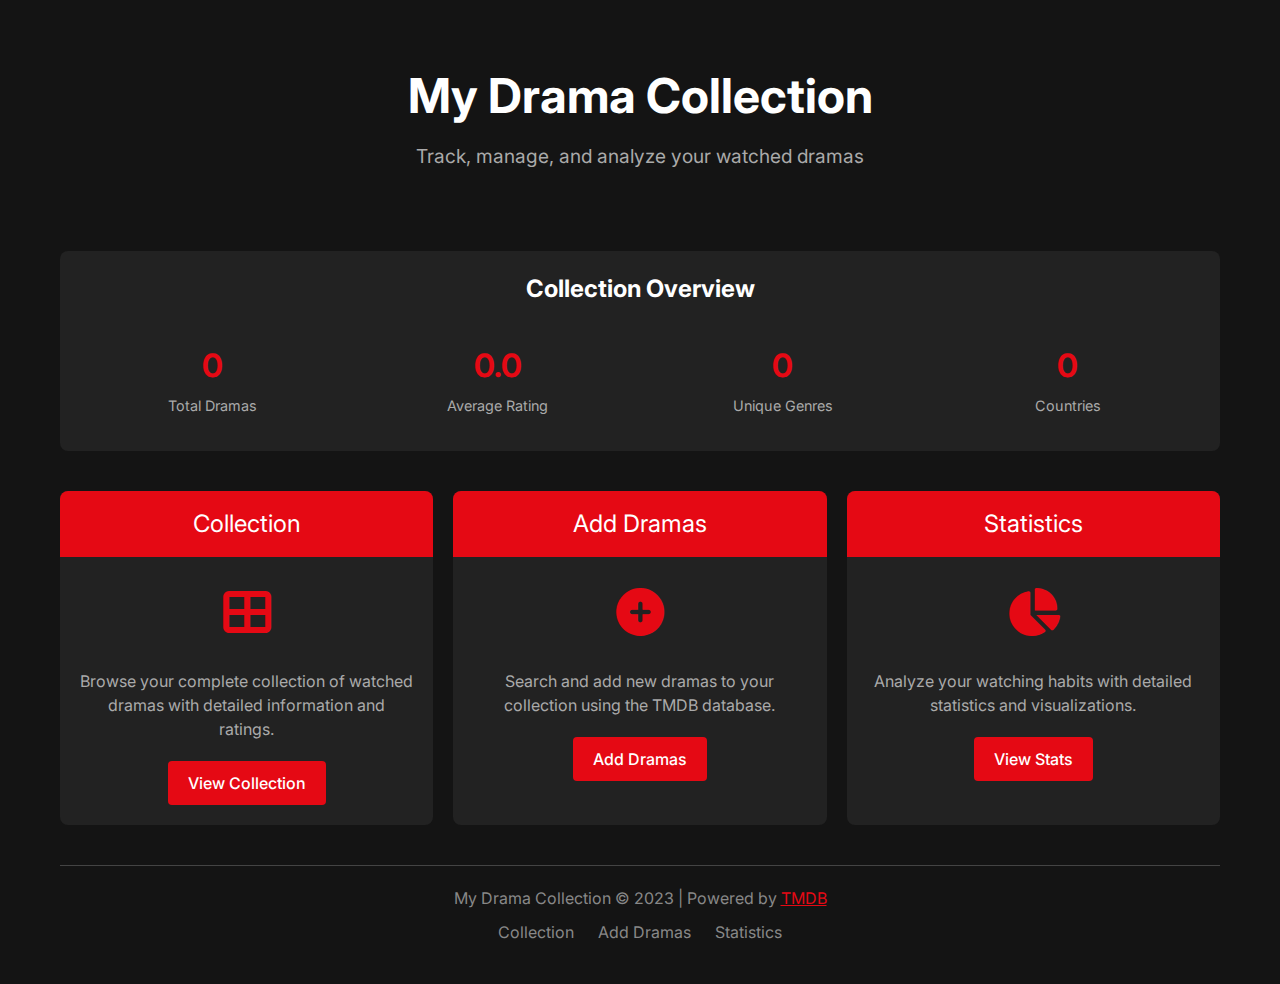
<file: index.html>
<!DOCTYPE html>
<html lang="en">
<head>
    <meta charset="UTF-8">
    <meta name="viewport" content="width=device-width, initial-scale=1.0">
    <title>My Drama Collection</title>
    <link rel="preconnect" href="https://fonts.googleapis.com">
    <link rel="preconnect" href="https://fonts.gstatic.com" crossorigin>
    <link href="https://fonts.googleapis.com/css2?family=Inter:wght@300;400;600;700&display=swap" rel="stylesheet">
    <link rel="stylesheet" href="https://cdnjs.cloudflare.com/ajax/libs/font-awesome/6.4.0/css/all.min.css">
    <style>
        * {
            box-sizing: border-box;
            margin: 0;
            padding: 0;
        }
        body {
            font-family: 'Inter', sans-serif;
            line-height: 1.5;
            color: #e5e5e5;
            background-color: #141414;
            max-width: 1200px;
            margin: 0 auto;
            padding: 20px;
        }
        header {
            text-align: center;
            margin-bottom: 40px;
            padding: 40px 0;
        }
        h1 {
            font-size: 3rem;
            margin-bottom: 10px;
            color: #fff;
        }
        .subtitle {
            font-size: 1.2rem;
            color: #aaa;
        }
        .feature-cards {
            display: grid;
            grid-template-columns: repeat(auto-fit, minmax(300px, 1fr));
            gap: 20px;
            margin-bottom: 40px;
        }
        .feature-card {
            background-color: #222;
            border-radius: 8px;
            overflow: hidden;
            transition: transform 0.3s, box-shadow 0.3s;
        }
        .feature-card:hover {
            transform: translateY(-5px);
            box-shadow: 0 10px 20px rgba(0,0,0,0.2);
        }
        .card-header {
            background-color: #e50914;
            color: white;
            padding: 15px;
            text-align: center;
            font-size: 1.5rem;
        }
        .card-content {
            padding: 20px;
            text-align: center;
        }
        .card-icon {
            font-size: 3rem;
            margin-bottom: 20px;
            color: #e50914;
        }
        .card-description {
            margin-bottom: 20px;
            color: #aaa;
        }
        .card-link {
            display: inline-block;
            background-color: #e50914;
            color: white;
            text-decoration: none;
            padding: 10px 20px;
            border-radius: 4px;
            font-weight: 500;
            transition: background-color 0.2s;
        }
        .card-link:hover {
            background-color: #b2070f;
        }
        footer {
            margin-top: 40px;
            padding: 20px;
            text-align: center;
            border-top: 1px solid #444;
            color: #888;
        }
        .footer-links {
            margin-top: 10px;
        }
        .footer-links a {
            color: #888;
            margin: 0 10px;
            text-decoration: none;
        }
        .footer-links a:hover {
            color: #e50914;
        }
        .stats-preview {
            background-color: #222;
            border-radius: 8px;
            padding: 20px;
            margin-bottom: 40px;
            text-align: center;
        }
        .stats-preview h2 {
            margin-bottom: 20px;
            color: #fff;
        }
        .stats-grid {
            display: grid;
            grid-template-columns: repeat(auto-fit, minmax(150px, 1fr));
            gap: 20px;
        }
        .stat-item {
            padding: 15px;
        }
        .stat-value {
            font-size: 2rem;
            font-weight: bold;
            color: #e50914;
            margin-bottom: 5px;
        }
        .stat-label {
            color: #aaa;
            font-size: 0.9rem;
        }
    </style>
</head>
<body>
    <header>
        <h1>My Drama Collection</h1>
        <p class="subtitle">Track, manage, and analyze your watched dramas</p>
    </header>
    
    <div class="stats-preview">
        <h2>Collection Overview</h2>
        <div class="stats-grid">
            <div class="stat-item">
                <div class="stat-value" id="totalDramas">0</div>
                <div class="stat-label">Total Dramas</div>
            </div>
            <div class="stat-item">
                <div class="stat-value" id="avgRating">0.0</div>
                <div class="stat-label">Average Rating</div>
            </div>
            <div class="stat-item">
                <div class="stat-value" id="totalGenres">0</div>
                <div class="stat-label">Unique Genres</div>
            </div>
            <div class="stat-item">
                <div class="stat-value" id="totalCountries">0</div>
                <div class="stat-label">Countries</div>
            </div>
        </div>
    </div>
    
    <div class="feature-cards">
        <div class="feature-card">
            <div class="card-header">
                Collection
            </div>
            <div class="card-content">
                <div class="card-icon">
                    <i class="fas fa-th-large"></i>
                </div>
                <p class="card-description">
                    Browse your complete collection of watched dramas with detailed information and ratings.
                </p>
                <a href="watched_dramas.html" class="card-link">View Collection</a>
            </div>
        </div>
        
        <div class="feature-card">
            <div class="card-header">
                Add Dramas
            </div>
            <div class="card-content">
                <div class="card-icon">
                    <i class="fas fa-plus-circle"></i>
                </div>
                <p class="card-description">
                    Search and add new dramas to your collection using the TMDB database.
                </p>
                <a href="get_list.html" class="card-link">Add Dramas</a>
            </div>
        </div>
        
        <div class="feature-card">
            <div class="card-header">
                Statistics
            </div>
            <div class="card-content">
                <div class="card-icon">
                    <i class="fas fa-chart-pie"></i>
                </div>
                <p class="card-description">
                    Analyze your watching habits with detailed statistics and visualizations.
                </p>
                <a href="collection_stats.html" class="card-link">View Stats</a>
            </div>
        </div>
    </div>
    
    <footer>
        <p>My Drama Collection &copy; 2023 | Powered by <a href="https://www.themoviedb.org/" target="_blank" style="color: #e50914;">TMDB</a></p>
        <div class="footer-links">
            <a href="watched_dramas.html">Collection</a>
            <a href="get_list.html">Add Dramas</a>
            <a href="collection_stats.html">Statistics</a>
        </div>
    </footer>
    
    <script>
        // Load drama data from localStorage
        document.addEventListener('DOMContentLoaded', function() {
            const watchedDramas = JSON.parse(localStorage.getItem('watchedDramasData')) || [];
            
            // Update stats
            document.getElementById('totalDramas').textContent = watchedDramas.length;
            
            // Calculate average rating
            if (watchedDramas.length > 0) {
                const ratings = watchedDramas.filter(d => typeof d.vote_average === 'number').map(d => d.vote_average);
                const avgRating = ratings.length > 0 ? ratings.reduce((a, b) => a + b, 0) / ratings.length : 0;
                document.getElementById('avgRating').textContent = avgRating.toFixed(1);
            }
            
            // Count unique genres
            const genres = new Set();
            watchedDramas.forEach(drama => {
                if (drama.genres && Array.isArray(drama.genres)) {
                    drama.genres.forEach(genre => {
                        genres.add(genre.name);
                    });
                }
            });
            document.getElementById('totalGenres').textContent = genres.size;
            
            // Count unique countries
            const countries = new Set();
            watchedDramas.forEach(drama => {
                if (drama.origin_country && Array.isArray(drama.origin_country)) {
                    drama.origin_country.forEach(country => {
                        countries.add(country);
                    });
                }
            });
            document.getElementById('totalCountries').textContent = countries.size;
        });
    </script>
</body>
</html>
</file>
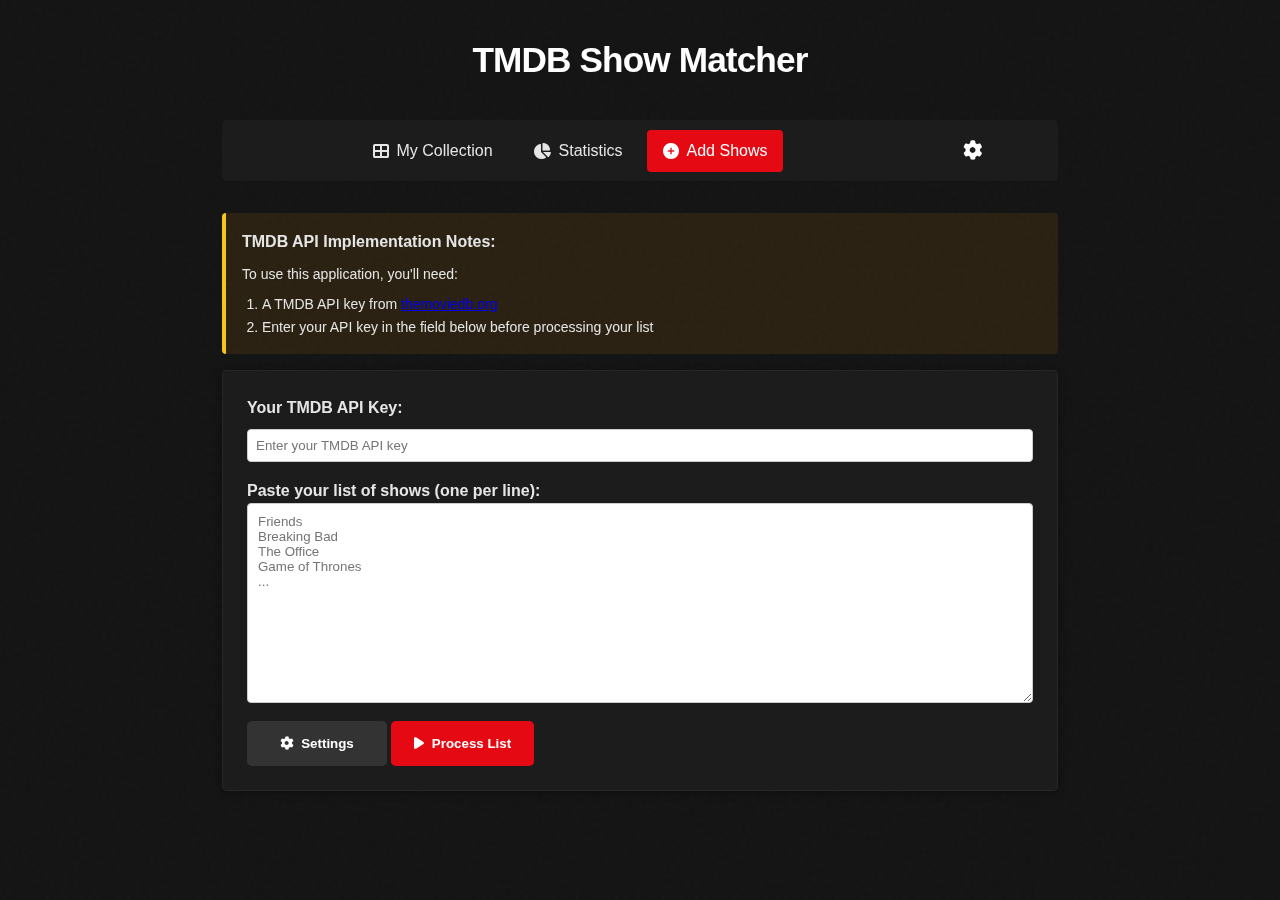
<file: get_list.html>
<!DOCTYPE html>
<html lang="en">
<head>
  <meta charset="UTF-8">
  <meta name="viewport" content="width=device-width, initial-scale=1.0">
  <title>TMDB Show Matcher</title>
  <link rel="stylesheet" href="https://cdnjs.cloudflare.com/ajax/libs/font-awesome/6.4.0/css/all.min.css">
  <!-- Add the navigation script -->
  <script src="nav.js"></script>
  <link rel="stylesheet" href="styles.css">
  <style>
    * {
      box-sizing: border-box;
      margin: 0;
      padding: 0;
    }
    body {
      font-family: 'Inter', -apple-system, BlinkMacSystemFont, sans-serif;
      line-height: 1.6;
      color: var(--color-text-secondary);
      max-width: 900px;
      margin: 0 auto;
      padding: var(--space-xl);
      background-color: var(--color-background);
    }
    h1 {
      text-align: center;
      color: var(--color-text-primary);
      margin-bottom: var(--space-xl);
    }
    .container {
      margin-bottom: 20px;
    }

    /* Consistent container styling */
    .container, .show-current, .skipped-shows-section, 
    .current-settings-section, .export-data, .search-again, .selected-so-far {
      background-color: var(--color-card-bg);
      border-radius: var(--radius-md);
      padding: var(--space-lg);
      margin-bottom: var(--space-lg);
      box-shadow: var(--shadow-sm);
      border: 1px solid rgba(255, 255, 255, 0.05);
    }
    
    /* Section headers */
    .section-header {
      font-size: 1.2rem;
      font-weight: 600;
      margin-bottom: var(--space-md);
      color: var(--color-text-primary);
      display: flex;
      align-items: center;
      gap: var(--space-sm);
    }

    textarea {
      width: 100%;
      height: 200px;
      padding: 10px;
      border: 1px solid #ccc;
      border-radius: 4px;
      font-family: inherit;
      margin-bottom: 10px;
    }
    /* Improved button styling */
    button, .nav-button {
      display: inline-flex;
      align-items: center;
      justify-content: center;
      gap: 8px;
      padding: 0.7rem 1.4rem;
      background-color: var(--color-accent);
      color: white;
      border: none;
      border-radius: var(--radius-md);
      cursor: pointer;
      font-weight: 600;
      transition: all 0.2s ease;
      text-decoration: none;
      min-width: 140px;
      height: 45px;
    }
    
    button:hover, .nav-button:hover {
      background-color: var(--color-accent-hover);
      transform: translateY(-1px);
      box-shadow: 0 2px 4px rgba(0, 0, 0, 0.2);
    }
    
    button:active {
      transform: scale(0.98);
    }
    
    button.secondary {
      background-color: #333;
    }
    
    button.secondary:hover {
      background-color: #444;
    }
    
    button.skip {
      background-color: #555;
      color: var(--color-text-secondary);
    }
    
    button.skip:hover {
      background-color: #666;
    }
    
    #transferToWatchedButton {
      width: 100%;
      padding: var(--space-md);
      background-color: var(--color-accent);
      margin-top: var(--space-md);
    }
    
    #processButton, #saveSettingsButton, #downloadButton {
      background-color: var(--color-accent);
    }
    .api-notes {
      background-color: rgba(245, 158, 11, 0.1);
      border-left: 4px solid var(--color-star);
      color: var(--color-text-secondary);
      padding: 16px;
      margin-bottom: 16px;
      border-radius: 4px;
    }
    .api-notes p {
      margin-bottom: 8px;
    }
    .api-notes ol {
      margin-left: 20px;
    }
    .input-section, .results-section, .processing-section, .complete-section, .settings-section {
      display: none;
    }
    .show-current {
      background-color: var(--color-card-bg);
      padding: 16px;
      border-radius: 4px;
      margin-bottom: 16px;
    }
    .show-current h2 {
      font-size: 20px;
      color: var(--color-text-primary);
    }
    .show-current span {
      color: var(--color-accent);
    }
    .progress {
      margin-bottom: var(--space-lg);
    }
    
    .progress-info {
      display: flex;
      align-items: center;
      margin-bottom: var(--space-sm);
    }
    
    .progress-bar-container {
      height: 8px;
      background-color: #333;
      border-radius: 4px;
      overflow: hidden;
      margin-bottom: var(--space-sm);
    }
    
    .progress-bar {
      height: 100%;
      background-color: var(--color-accent);
      border-radius: 4px;
      transition: width 0.3s ease;
    }
    
    .loading {
      text-align: center;
      padding: 32px;
    }
    .spinner {
      display: inline-block;
      width: 30px;
      height: 30px;
      border: 4px solid rgba(0, 0, 0, 0.1);
      border-radius: 50%;
      border-top-color: #2563eb;
      animation: spin 1s ease-in-out infinite;
      margin-bottom: 10px;
    }
    @keyframes spin {
      to { transform: rotate(360deg); }
    }
    /* Add notification styles */
    @keyframes slideIn {
      from { transform: translateY(100px); opacity: 0; }
      to { transform: translateY(0); opacity: 1; }
    }
    @keyframes slideOut {
      from { transform: translateY(0); opacity: 1; }
      to { transform: translateY(100px); opacity: 0; }
    }
    .show-card {
      border: 1px solid rgba(255, 255, 255, 0.1);
      border-radius: var(--radius-md);
      padding: var(--space-md);
      margin-bottom: var(--space-sm);
      cursor: pointer;
      transition: all 0.2s ease;
      background-color: var(--color-card-bg);
      position: relative;
      overflow: hidden;
    }
    
    .show-card:hover {
      background-color: rgba(255, 255, 255, 0.05);
      transform: translateY(-2px);
      box-shadow: var(--shadow-md);
    }
    
    .show-card.selected {
      border-color: var(--color-accent);
      background-color: rgba(229, 9, 20, 0.1);
    }
    
    .show-card.selected::before {
      content: "✓";
      position: absolute;
      top: 10px;
      right: 10px;
      background-color: var(--color-accent);
      color: white;
      width: 24px;
      height: 24px;
      border-radius: 50%;
      display: flex;
      align-items: center;
      justify-content: center;
      font-size: 14px;
    }
    .show-card-inner {
      display: flex;
    }
    .show-card-image {
      flex-shrink: 0;
      width: 64px;
      height: 96px;
      background-color: #f3f4f6;
      display: flex;
      align-items: center;
      justify-content: center;
      border-radius: 4px;
      overflow: hidden;
    }
    .show-card-image img {
      width: 100%;
      height: 100%;
      object-fit: cover;
    }
    .show-card-content {
      margin-left: 16px;
      flex: 1;
    }
    .show-card h3 {
      font-weight: bold;
      margin-bottom: 4px;
      color: var(--color-text-primary);
    }
    .show-card .meta {
      font-size: 14px;
      color: var(--color-text-secondary);
      margin-bottom: 4px;
    }
    .show-card .overview {
      font-size: 14px;
      color: var(--color-text-secondary);
      display: -webkit-box;
      -webkit-line-clamp: 2;
      line-clamp: 2;
      -webkit-box-orient: vertical;
      overflow: hidden;
    }
    .no-results {
      text-align: center;
      padding: 32px;
      background-color: var(--color-card-bg);
      border-radius: var(--radius-md);
      color: var(--color-text-secondary);
    }
    .selected-so-far {
      background-color: var(--color-card-bg);
      padding: var(--space-md);
      border-radius: var(--radius-md);
      margin-top: var(--space-lg);
      color: var(--color-text-secondary);
    }
    .selected-so-far h3 {
      font-weight: 500;
      margin-bottom: var(--space-sm);
      color: var(--color-text-primary);
    }
    .selected-so-far ul {
      font-size: 14px;
      margin-left: 20px;
    }
    .selected-shows {
      margin-bottom: 24px;
    }
    .selected-shows li {
      padding: 16px;
      border-bottom: 1px solid #e5e7eb;
    }
    .selected-shows .id {
      display: inline-block;
      width: 40px;
      color: var(--color-text-muted);
      text-align: center;
    }
    .selected-shows .title {
      font-weight: 500;
      color: var(--color-text-primary);
    }
    .selected-shows .selected {
      font-size: 14px;
      color: var(--color-text-secondary);
    }
    .export-data {
      margin-top: 24px;
      padding: 16px;
      background-color: var(--color-card-bg);
      border-radius: 4px;
    }
    .export-data h3 {
      font-weight: bold;
      margin-bottom: 8px;
      color: var(--color-text-primary);
    }
    .export-data pre {
      background-color: #1f2937;
      color: #34d399;
      padding: 16px;
      border-radius: 4px;
      overflow-x: auto;
      font-size: 14px;
    }
    .buttons {
      margin-top: 16px;
      display: flex;
      flex-direction: column;
      gap: 8px;
      width: 100%;
    }
    
    .buttons .button-row {
      display: flex;
      gap: 8px;
      width: 100%;
    }
    
    .buttons button {
      flex: 1;
    }
    .pagination {
      display: flex;
      justify-content: space-between;
      margin-top: 16px;
      margin-bottom: 16px;
    }
    .search-again {
      margin-top: 16px;
      padding: 16px;
      background-color: var(--color-card-bg);
      border-radius: 4px;
    }
    .search-again h3 {
      color: var(--color-text-primary);
      margin-bottom: 8px;
    }
    .search-again p {
      color: var(--color-text-secondary);
      margin-bottom: 8px;
    }
    .search-again input {
      width: 100%;
      padding: 8px;
      margin-bottom: 8px;
      border: 1px solid rgba(255, 255, 255, 0.1);
      border-radius: 4px;
      background-color: #333;
      color: #e5e5e5;
    }
    .checkbox-group {
      margin-bottom: 16px;
    }
    .checkbox-group h3 {
      color: var(--color-text-primary);
      margin-bottom: 8px;
    }
    .checkbox-group label {
      display: block;
      margin-bottom: 8px;
      color: var(--color-text-secondary);
    }
    .checkbox-group input[type="checkbox"] {
      margin-right: 8px;
    }
    .radio-group {
      margin-bottom: 16px;
    }
    .radio-group h3 {
      color: var(--color-text-primary);
      margin-bottom: 8px;
    }
    .radio-group label {
      margin-right: 16px;
      color: var(--color-text-secondary);
    }
    .radio-group input[type="radio"] {
      margin-right: 4px;
    }
    .skipped-shows-section, .current-settings-section {
      margin-top: var(--space-lg);
      padding: var(--space-md);
      background-color: var(--color-card-bg);
      border-radius: var(--radius-md);
      box-shadow: var(--shadow-sm);
      border: 1px solid rgba(255, 255, 255, 0.1);
    }
    .skipped-shows-section h2, .current-settings-section h2 {
      font-size: 20px;
      font-weight: 600;
      color: var(--color-text-primary);
      margin-bottom: var(--space-md);
      display: flex;
      align-items: center;
    }
    .skipped-shows-section h2:before {
      content: "⚠️";
      margin-right: 8px;
    }
    .current-settings-section h2:before {
      content: "⚙️";
      margin-right: 8px;
    }
    .skipped-shows {
      margin-bottom: 16px;
      max-height: 300px;
      overflow-y: auto;
      border: 1px solid rgba(255, 255, 255, 0.1);
      border-radius: 6px;
      background-color: var(--color-card-bg);
    }
    .skipped-shows li {
      padding: 12px 16px;
      border-bottom: 1px solid rgba(255, 255, 255, 0.1);
      display: flex;
      align-items: center;
    }
    .skipped-shows li:last-child {
      border-bottom: none;
    }
    .skipped-shows li:hover {
      background-color: rgba(255, 255, 255, 0.05);
    }
    .skipped-shows .id {
      display: inline-flex;
      align-items: center;
      justify-content: center;
      width: 28px;
      height: 28px;
      background-color: #333;
      color: #e5e5e5;
      border-radius: 50%;
      font-size: 12px;
      font-weight: 600;
      margin-right: 12px;
    }
    .skipped-shows .title {
      font-weight: 500;
      flex: 1;
      color: var(--color-text-primary);
    }
    .skipped-shows .retry-button {
      background-color: var(--color-accent);
      color: white;
      border: none;
      padding: 4px 8px;
      border-radius: var(--radius-sm);
      font-size: 12px;
      cursor: pointer;
    }
    .skipped-shows .retry-button:hover {
      background-color: var(--color-accent-hover);
    }
    .current-settings-content {
      background-color: var(--color-card-bg);
      padding: 16px;
      border-radius: 6px;
      margin-bottom: 16px;
      border: 1px solid rgba(255, 255, 255, 0.1);
    }
    .current-settings-content p {
      margin-bottom: 8px;
      display: flex;
      align-items: center;
      color: var(--color-text-secondary);
    }
    .current-settings-content p strong {
      min-width: 120px;
      display: inline-block;
      color: var(--color-text-primary);
    }
    .current-settings-content .setting-value {
      background-color: #333;
      padding: 4px 8px;
      border-radius: 4px;
      font-family: monospace;
      color: #e5e5e5;
    }
    #changeSettingsButton {
      display: inline-flex;
      align-items: center;
      gap: 6px;
    }
    #changeSettingsButton:before {
      content: "✏️";
      font-size: 14px;
    }
    .no-skipped {
      text-align: center;
      padding: var(--space-md);
      color: var(--color-text-muted);
      font-style: italic;
    }
    .settings-badge {
      display: inline-flex;
      align-items: center;
      justify-content: center;
      background-color: #dbeafe;
      color: #1e40af;
      border-radius: 9999px;
      padding: 2px 8px;
      font-size: 12px;
      font-weight: 500;
      margin-left: 8px;
    }
  </style>
  <!-- Removed main-nav styles since they should be in nav.js -->
</head>
<body>
  <h1>TMDB Show Matcher</h1>
  
  <!-- Navigation will be injected here by nav.js -->
  
  <div class="api-notes">
    <p><strong>TMDB API Implementation Notes:</strong></p>
    <p style="font-size: 14px;">
      To use this application, you'll need:
    </p>
    <ol style="font-size: 14px; margin-left: 20px;">
      <li>A TMDB API key from <a href="https://www.themoviedb.org/settings/api" target="_blank">themoviedb.org</a></li>
      <li>Enter your API key in the field below before processing your list</li>
    </ol>
  </div>
  
  <div id="inputSection" class="input-section" style="display: block;">
    <div class="container">
      <label for="apiKey"><strong>Your TMDB API Key:</strong></label>
      <input type="text" id="apiKey" placeholder="Enter your TMDB API key" style="display: block; width: 100%; padding: 8px; margin: 8px 0 16px; border: 1px solid #ccc; border-radius: 4px;">
      
      <label for="showsList"><strong>Paste your list of shows (one per line):</strong></label>
      <textarea id="showsList" placeholder="Friends&#10;Breaking Bad&#10;The Office&#10;Game of Thrones&#10;..."></textarea>
      
      <button id="settingsButton" class="secondary">
        <i class="fas fa-cog"></i> Settings
      </button>
      <button id="processButton">
        <i class="fas fa-play"></i> Process List
      </button>
    </div>
  </div>
  
  <div id="settingsSection" class="settings-section">
    <h2 style="margin-bottom: 16px;">Output Settings</h2>
    
    <div class="checkbox-group">
      <h3>Select information to include in output:</h3>
      <label><input type="checkbox" name="outputFields" value="title" checked> Original Title</label>
      <label><input type="checkbox" name="outputFields" value="tmdb_id" checked> TMDB ID</label>
      <label><input type="checkbox" name="outputFields" value="tmdb_name" checked> TMDB Name</label>
      <label><input type="checkbox" name="outputFields" value="year" checked> Year</label>
      <label><input type="checkbox" name="outputFields" value="overview"> Overview</label>
      <label><input type="checkbox" name="outputFields" value="poster_path"> Poster Path</label>
      <label><input type="checkbox" name="outputFields" value="vote_average"> Rating</label>
    </div>
    
    <div class="radio-group">
      <h3>Export Format:</h3>
      <label><input type="radio" name="exportFormat" value="json" checked> JSON</label>
      <label><input type="radio" name="exportFormat" value="csv"> CSV</label>
    </div>
    
    <div class="buttons">
      <button id="saveSettingsButton">
        <i class="fas fa-save"></i> Save
      </button>
      <button id="cancelSettingsButton" class="secondary">
        <i class="fas fa-times"></i> Cancel
      </button>
    </div>
  </div>
  
  <div id="processingSection" class="processing-section">
    <div class="progress">
  <div class="progress-info">
    <span><strong>Processing: </strong></span>
    <span id="currentProgress">1 of 1</span>
  </div>
  <div class="progress-bar-container">
    <div id="progressBar" class="progress-bar" style="width: 0%"></div>
  </div>
  <button id="skipButton" class="skip">Skip This Show</button>
</div>
    
    <div class="show-current">
      <h2>Current Show: <span id="currentShow"></span></h2>
    </div>
    
    <div id="loadingIndicator" class="loading">
      <div class="spinner"></div>
      <p id="searchStatus">Searching...</p>
    </div>
    
    <div id="resultsContainer"></div>
    
    <div id="paginationContainer" class="pagination" style="display: none;">
      <button id="prevPageButton" class="secondary" disabled>
        <i class="fas fa-chevron-left"></i> Previous
      </button>
      <span id="pageInfo">Page 1</span>
      <button id="nextPageButton" class="secondary" disabled>
        <i class="fas fa-chevron-right"></i> Next
      </button>
    </div>
    
    <div id="searchAgainContainer" class="search-again" style="display: none;">
      <h3>Can't find what you're looking for?</h3>
      <p>Try searching with a different name:</p>
      <input type="text" id="alternativeSearch" placeholder="Enter alternative show name">
      <button id="searchAgainButton">
        <i class="fas fa-search"></i> Search
      </button>
    </div>
    
    <div class="selected-so-far">
      <h3>Selected so far: <span id="selectedCount">0</span> of <span id="totalCount">0</span></h3>
      <div id="selectedPreview" style="font-size: 14px;">
        <p style="font-style: italic;">No shows selected yet</p>
      </div>
    </div>
  </div>
  
  <div id="completeSection" class="complete-section">
    <h2 style="font-size: 24px; font-weight: bold; margin-bottom: 16px;">Selected Shows</h2>
    
    <ul id="selectedShowsList" class="selected-shows"></ul>
    
    <div class="export-data">
      <h3>Export Data:</h3>
      <pre id="exportJson"></pre>
    </div>
    
    <div class="buttons">
      <div class="button-row">
        <button id="downloadButton">
          <i class="fas fa-download"></i> Download
        </button>
        <button id="startOverButton" class="secondary">
          <i class="fas fa-redo"></i> Start Over
        </button>
      </div>
      <button id="transferToWatchedButton">
        <i class="fas fa-exchange-alt"></i> Transfer to Watched
      </button>
    </div>
  </div>
  
  <script>
    // Application state
    const state = {
      apiKey: '',
      inputList: '',
      showsList: [],
      currentIndex: 0,
      searchResults: [],
      allSearchResults: [], // Store all results for pagination
      currentPage: 1,
      resultsPerPage: 10,
      selectedShows: {},
      skippedShows: [], // Add array to track skipped shows
      isProcessing: false,
      settings: {
        outputFields: ['title', 'tmdb_id', 'tmdb_name', 'year'],
        exportFormat: 'json'
      }
    };
    
    // DOM Elements
    const elements = {
      inputSection: document.getElementById('inputSection'),
      settingsSection: document.getElementById('settingsSection'),
      processingSection: document.getElementById('processingSection'),
      completeSection: document.getElementById('completeSection'),
      apiKeyInput: document.getElementById('apiKey'),
      showsListInput: document.getElementById('showsList'),
      settingsButton: document.getElementById('settingsButton'),
      processButton: document.getElementById('processButton'),
      saveSettingsButton: document.getElementById('saveSettingsButton'),
      cancelSettingsButton: document.getElementById('cancelSettingsButton'),
      skipButton: document.getElementById('skipButton'),
      startOverButton: document.getElementById('startOverButton'),
      downloadButton: document.getElementById('downloadButton'),
      currentProgress: document.getElementById('currentProgress'),
      currentShow: document.getElementById('currentShow'),
      loadingIndicator: document.getElementById('loadingIndicator'),
      searchStatus: document.getElementById('searchStatus'),
      resultsContainer: document.getElementById('resultsContainer'),
      paginationContainer: document.getElementById('paginationContainer'),
      prevPageButton: document.getElementById('prevPageButton'),
      nextPageButton: document.getElementById('nextPageButton'),
      pageInfo: document.getElementById('pageInfo'),
      searchAgainContainer: document.getElementById('searchAgainContainer'),
      alternativeSearch: document.getElementById('alternativeSearch'),
      searchAgainButton: document.getElementById('searchAgainButton'),
      selectedCount: document.getElementById('selectedCount'),
      totalCount: document.getElementById('totalCount'),
      selectedPreview: document.getElementById('selectedPreview'),
      selectedShowsList: document.getElementById('selectedShowsList'),
      exportJson: document.getElementById('exportJson'),
      outputFieldsCheckboxes: document.getElementsByName('outputFields'),
      exportFormatRadios: document.getElementsByName('exportFormat')
    };
    
    // Initialize event listeners
    function initializeApp() {
      elements.processButton.addEventListener('click', processInputList);
      elements.skipButton.addEventListener('click', skipShow);
      elements.startOverButton.addEventListener('click', resetApp);
      elements.settingsButton.addEventListener('click', showSettings);
      elements.saveSettingsButton.addEventListener('click', saveSettings);
      elements.cancelSettingsButton.addEventListener('click', hideSettings);
      elements.prevPageButton.addEventListener('click', goToPrevPage);
      elements.nextPageButton.addEventListener('click', goToNextPage);
      elements.searchAgainButton.addEventListener('click', searchWithAlternativeName);
      elements.downloadButton.addEventListener('click', downloadData);
      elements.updateSettingsButton.addEventListener('click', updateFinalSettings);
      
      // Load settings from localStorage if available
      loadSettings();
    }
    
    // Load settings from localStorage
    function loadSettings() {
      const savedSettings = localStorage.getItem('tmdbMatcherSettings');
      if (savedSettings) {
        state.settings = JSON.parse(savedSettings);
        
        // Update UI to match saved settings
        elements.outputFieldsCheckboxes.forEach(checkbox => {
          checkbox.checked = state.settings.outputFields.includes(checkbox.value);
        });
        
        elements.exportFormatRadios.forEach(radio => {
          radio.checked = (radio.value === state.settings.exportFormat);
        });
      }
    }
    
    // Show settings panel
    function showSettings() {
      elements.inputSection.style.display = 'none';
      elements.settingsSection.style.display = 'block';
    }
    
    // Hide settings panel
    function hideSettings() {
      elements.settingsSection.style.display = 'none';
      elements.inputSection.style.display = 'block';
    }
    
    // Save settings
    function saveSettings() {
      // Get selected output fields
      const outputFields = [];
      elements.outputFieldsCheckboxes.forEach(checkbox => {
        if (checkbox.checked) {
          outputFields.push(checkbox.value);
        }
      });
      
      // Get selected export format
      let exportFormat = 'json';
      elements.exportFormatRadios.forEach(radio => {
        if (radio.checked) {
          exportFormat = radio.value;
        }
      });
      
      // Update state
      state.settings.outputFields = outputFields;
      state.settings.exportFormat = exportFormat;
      
      // Save to localStorage
      localStorage.setItem('tmdbMatcherSettings', JSON.stringify(state.settings));
      
      // Return to appropriate screen
      if (state.returnToResults) {
        state.returnToResults = false;
        elements.settingsSection.style.display = 'none';
        elements.completeSection.style.display = 'block';
        
        // Update displayed settings and export data
        renderCurrentSettings();
        generateExportData();
      } else {
        hideSettings();
      }
    }
    
    // Process input list when the user submits
    function processInputList() {
      state.apiKey = elements.apiKeyInput.value.trim();
      if (!state.apiKey) {
        alert('Please enter your TMDB API key');
        return;
      }
      
      state.inputList = elements.showsListInput.value;
      if (!state.inputList.trim()) {
        alert('Please enter at least one show');
        return;
      }
      
      state.showsList = state.inputList
        .split('\n')
        .map(line => line.trim())
        .filter(line => line.length > 0);
      
      state.currentIndex = 0;
      state.selectedShows = {};
      
      elements.inputSection.style.display = 'none';
      elements.settingsSection.style.display = 'none';
      elements.processingSection.style.display = 'block';
      elements.completeSection.style.display = 'none';
      
      elements.totalCount.textContent = state.showsList.length;
      initializeProgressBar();
      updateProgress();
      
      if (state.showsList.length > 0) {
        searchShow(state.showsList[0]);
      }
    }
    
    // Update progress indicators
    function updateProgress() {
      elements.currentProgress.textContent = `${state.currentIndex + 1} of ${state.showsList.length}`;
      elements.currentShow.textContent = state.showsList[state.currentIndex];
      
      const selectedCount = Object.keys(state.selectedShows).length;
      elements.selectedCount.textContent = selectedCount;
      
      // Update progress bar
      const progress = (state.currentIndex + 1) / state.showsList.length * 100;
      const progressBar = document.getElementById('progressBar');
      if (progressBar) {
        progressBar.style.width = `${progress}%`;
      }
      
      // Update selected preview
      let previewHTML = '';
      if (selectedCount > 0) {
        previewHTML = '<ul style="list-style: disc; margin-left: 20px;">';
        
        // Get last 3 selections or fewer if there are less than 3
        const keys = Object.keys(state.selectedShows);
        const recentSelections = keys.slice(Math.max(0, keys.length - 3));
        
        for (const title of recentSelections) {
          const show = state.selectedShows[title];
          previewHTML += `<li>${title} → ${show.name} (ID: ${show.id})</li>`;
        }
        
        if (keys.length > 3) {
          previewHTML += `<li style="font-style: italic;">...and ${keys.length - 3} more</li>`;
        }
        
        previewHTML += '</ul>';
      } else {
        previewHTML = '<p style="font-style: italic;">No shows selected yet</p>';
      }
      
      elements.selectedPreview.innerHTML = previewHTML;
    }

    // Initialize progress bar
    function initializeProgressBar() {
      const progressBar = document.getElementById('progressBar');
      if (progressBar) {
        progressBar.style.width = '0%';
      }
    }
    
    // Search for a show using TMDB API
    function searchShow(query) {
      state.isProcessing = true;
      elements.searchStatus.textContent = `Searching for "${query}"...`;
      elements.loadingIndicator.style.display = 'block';
      elements.resultsContainer.innerHTML = '';
      elements.paginationContainer.style.display = 'none';
      elements.searchAgainContainer.style.display = 'none';
      
      // Reset pagination
      state.currentPage = 1;
      
      // Actual TMDB API call
      fetch(`https://api.themoviedb.org/3/search/tv?api_key=${state.apiKey}&query=${encodeURIComponent(query)}`)
        .then(response => {
          if (!response.ok) {
            throw new Error(`API error: ${response.status}`);
          }
          return response.json();
        })
        .then(data => {
          state.allSearchResults = data.results;
          state.searchResults = getPageResults();
          renderSearchResults();
          state.isProcessing = false;
          elements.loadingIndicator.style.display = 'none';
          
          // Show search again option
          elements.searchAgainContainer.style.display = 'block';
          elements.alternativeSearch.value = query;
        })
        .catch(error => {
          console.error('Error fetching results:', error);
          elements.loadingIndicator.style.display = 'none';
          elements.resultsContainer.innerHTML = `
            <div class="no-results">
              <p>Error searching for "${query}": ${error.message}</p>
              <button class="skip" onclick="skipShow()">Skip and continue</button>
            </div>
          `;
          
          // Show search again option
          elements.searchAgainContainer.style.display = 'block';
          elements.alternativeSearch.value = query;
        });
    }
    
    // Get results for current page
    function getPageResults() {
      const startIndex = (state.currentPage - 1) * state.resultsPerPage;
      return state.allSearchResults.slice(startIndex, startIndex + state.resultsPerPage);
    }
    
    // Go to previous page
    function goToPrevPage() {
      if (state.currentPage > 1) {
        state.currentPage--;
        state.searchResults = getPageResults();
        renderSearchResults();
      }
    }
    
    // Go to next page
    function goToNextPage() {
      const maxPage = Math.ceil(state.allSearchResults.length / state.resultsPerPage);
      if (state.currentPage < maxPage) {
        state.currentPage++;
        state.searchResults = getPageResults();
        renderSearchResults();
      }
    }
    
    // Render search results
    function renderSearchResults() {
      if (state.searchResults.length === 0) {
        elements.resultsContainer.innerHTML = `
          <div class="no-results">
            <p>No results found for "${state.showsList[state.currentIndex]}"</p>
          </div>
        `;
        elements.paginationContainer.style.display = 'none';
        return;
      }
      
      let resultsHTML = '';
      
      for (const show of state.searchResults) {
        const firstAirDate = show.first_air_date ? new Date(show.first_air_date).getFullYear() : 'Unknown';
        const posterUrl = show.poster_path 
          ? `https://image.tmdb.org/t/p/w92${show.poster_path}`
          : '';
        
        resultsHTML += `
          <div class="show-card" data-id="${show.id}" onclick="selectShow(${show.id})">
            <div class="show-card-inner">
              <div class="show-card-image">
                ${posterUrl ? `<img src="${posterUrl}" alt="${show.name}">` : ''}
              </div>
              <div class="show-card-content">
                <h3>${show.name}</h3>
                <div class="meta">
                  <span>${firstAirDate}</span>
                  ${show.vote_average ? ` • Rating: ${show.vote_average}/10` : ''}
                </div>
                <div class="overview">${show.overview || 'No overview available'}</div>
              </div>
            </div>
          </div>
        `;
      }
      
      elements.resultsContainer.innerHTML = resultsHTML;
      
      // Update pagination
      const totalPages = Math.ceil(state.allSearchResults.length / state.resultsPerPage);
      elements.pageInfo.textContent = `Page ${state.currentPage} of ${totalPages}`;
      elements.prevPageButton.disabled = state.currentPage <= 1;
      elements.nextPageButton.disabled = state.currentPage >= totalPages;
      
      if (totalPages > 1) {
        elements.paginationContainer.style.display = 'flex';
      } else {
        elements.paginationContainer.style.display = 'none';
      }
    }
    
    // Select a show from search results
    function selectShow(id) {
      const selectedShow = state.allSearchResults.find(show => show.id === id);
      if (!selectedShow) return;
      
      const currentTitle = state.showsList[state.currentIndex];
      state.selectedShows[currentTitle] = {
        title: currentTitle,
        id: selectedShow.id,
        name: selectedShow.name,
        year: selectedShow.first_air_date ? new Date(selectedShow.first_air_date).getFullYear() : null,
        overview: selectedShow.overview,
        poster_path: selectedShow.poster_path,
        vote_average: selectedShow.vote_average
      };
      
      moveToNextShow();
    }
    
    // Skip current show
    function skipShow() {
      // Add current show to skipped list
      state.skippedShows.push(state.showsList[state.currentIndex]);
      moveToNextShow();
    }
    
    // Move to next show in the list
    function moveToNextShow() {
      state.currentIndex++;
      
      if (state.currentIndex < state.showsList.length) {
        updateProgress();
        searchShow(state.showsList[state.currentIndex]);
      } else {
        completeProcessing();
      }
    }
    
    // Search with alternative name
    function searchWithAlternativeName() {
      const alternativeName = elements.alternativeSearch.value.trim();
      if (alternativeName) {
        searchShow(alternativeName);
      }
    }
    
    // Complete processing and show results
    function completeProcessing() {
      elements.processingSection.style.display = 'none';
      elements.completeSection.style.display = 'block';
      
      renderSelectedShows();
      renderSkippedShows(); // Add function to render skipped shows
      renderCurrentSettings(); // Add function to render current settings
      generateExportData();
      
      // Show transfer button if we have selected shows
      if (Object.keys(state.selectedShows).length > 0) {
        showTransferButton();
      }
    }
    
    // Render selected shows list
    function renderSelectedShows() {
      let listHTML = '';
      
      const titles = Object.keys(state.selectedShows);
      for (let i = 0; i < titles.length; i++) {
        const title = titles[i];
        const show = state.selectedShows[title];
        
        listHTML += `
          <li>
            <span class="id">${i + 1}</span>
            <span class="title">${title}</span>
            <span class="selected">→ ${show.name} (${show.year || 'Unknown'})</span>
          </li>
        `;
      }
      
      if (listHTML) {
        elements.selectedShowsList.innerHTML = listHTML;
      } else {
        elements.selectedShowsList.innerHTML = '<li>No shows were selected</li>';
      }
    }
    
    // Render skipped shows list
    function renderSkippedShows() {
      // Create skipped shows section if it doesn't exist
      if (!document.getElementById('skippedShowsSection')) {
        const skippedSection = document.createElement('div');
        skippedSection.id = 'skippedShowsSection';
        skippedSection.className = 'skipped-shows-section';
        skippedSection.innerHTML = `
          <h2 style="font-size: 20px; font-weight: bold; margin: 24px 0 16px;">Skipped Shows</h2>
          <ul id="skippedShowsList" class="skipped-shows"></ul>
        `;
        
        // Insert before export data section
        const exportSection = document.querySelector('.export-data');
        exportSection.parentNode.insertBefore(skippedSection, exportSection);
      }
      
      const skippedShowsList = document.getElementById('skippedShowsList');
      
      if (state.skippedShows.length === 0) {
        skippedShowsList.innerHTML = '<li style="padding: 16px;">No shows were skipped</li>';
        return;
      }
      
      let listHTML = '';
      for (let i = 0; i < state.skippedShows.length; i++) {
        const title = state.skippedShows[i];
        listHTML += `
          <li>
            <span class="id">${i + 1}</span>
            <span class="title">${title}</span>
          </li>
        `;
      }
      
      skippedShowsList.innerHTML = listHTML;
    }
    
    // Render current settings
    function renderCurrentSettings() {
      // Create settings section if it doesn't exist
      if (!document.getElementById('currentSettingsSection')) {
        const settingsSection = document.createElement('div');
        settingsSection.id = 'currentSettingsSection';
        settingsSection.className = 'current-settings-section';
        settingsSection.innerHTML = `
          <h2>Current Settings <span class="settings-badge">${state.settings.outputFields.length} fields</span></h2>
          <div id="currentSettingsContent" class="current-settings-content"></div>
          <button id="changeSettingsButton" class="secondary">Change Settings</button>
        `;
        
        // Insert before export data section
        const exportSection = document.querySelector('.export-data');
        exportSection.parentNode.insertBefore(settingsSection, exportSection);
        
        // Add event listener for change settings button
        document.getElementById('changeSettingsButton').addEventListener('click', showSettingsFromResults);
      }
      
      const settingsContent = document.getElementById('currentSettingsContent');
      
      // Format output fields
      const fieldLabels = {
        title: 'Original Title',
        tmdb_id: 'TMDB ID',
        tmdb_name: 'TMDB Name',
        year: 'Year',
        overview: 'Overview',
        poster_path: 'Poster Path',
        vote_average: 'Rating'
      };
      
      const outputFieldsText = state.settings.outputFields.map(field => 
        `<span class="setting-value">${fieldLabels[field] || field}</span>`
      ).join(', ');
      
      settingsContent.innerHTML = `
        <p><strong>Output Fields:</strong> ${outputFieldsText}</p>
        <p><strong>Export Format:</strong> <span class="setting-value">${state.settings.exportFormat.toUpperCase()}</span></p>
      `;
      
      // Update settings badge
      const settingsBadge = document.querySelector('.settings-badge');
      if (settingsBadge) {
        settingsBadge.textContent = `${state.settings.outputFields.length} fields`;
      }
    }
    
    // Show settings from results page
    function showSettingsFromResults() {
      // Save current view state to return after settings
      state.returnToResults = true;
      
      // Show settings section
      elements.completeSection.style.display = 'none';
      elements.settingsSection.style.display = 'block';
    }
    
    // Generate export data based on settings
    function generateExportData() {
      const titles = Object.keys(state.selectedShows);
      
      if (state.settings.exportFormat === 'json') {
        // JSON export
        const exportData = {};
        
        for (const title of titles) {
          const show = state.selectedShows[title];
          const exportShow = {};
          
          // Only include selected fields
          for (const field of state.settings.outputFields) {
            if (field === 'title') exportShow.title = title;
            else if (field === 'tmdb_id') exportShow.tmdb_id = show.id;
            else if (field === 'tmdb_name') exportShow.tmdb_name = show.name;
            else if (field === 'year') exportShow.year = show.year;
            else if (field === 'overview') exportShow.overview = show.overview;
            else if (field === 'poster_path') exportShow.poster_path = show.poster_path;
            else if (field === 'vote_average') exportShow.vote_average = show.vote_average;
          }
          
          exportData[title] = exportShow;
        }
        
        elements.exportJson.textContent = JSON.stringify(exportData, null, 2);
      } else {
        // CSV export
        let csvContent = '';
        
        // Header row
        const headers = [];
        for (const field of state.settings.outputFields) {
          if (field === 'title') headers.push('Original Title');
          else if (field === 'tmdb_id') headers.push('TMDB ID');
          else if (field === 'tmdb_name') headers.push('TMDB Name');
          else if (field === 'year') headers.push('Year');
          else if (field === 'overview') headers.push('Overview');
          else if (field === 'poster_path') headers.push('Poster Path');
          else if (field === 'vote_average') headers.push('Rating');
        }
        csvContent += headers.join(',') + '\n';
        
        // Data rows
        for (const title of titles) {
          const show = state.selectedShows[title];
          const row = [];
          
          for (const field of state.settings.outputFields) {
            if (field === 'title') row.push(`"${escapeCsv(title)}"`);
            else if (field === 'tmdb_id') row.push(show.id);
            else if (field === 'tmdb_name') row.push(`"${escapeCsv(show.name)}"`);
            else if (field === 'year') row.push(show.year || '');
            else if (field === 'overview') row.push(`"${escapeCsv(show.overview || '')}"`);
            else if (field === 'poster_path') row.push(show.poster_path || '');
            else if (field === 'vote_average') row.push(show.vote_average || '');
          }
          
          csvContent += row.join(',') + '\n';
        }
        
        elements.exportJson.textContent = csvContent;
      }
    }
    
    // Helper function to escape CSV values
    function escapeCsv(text) {
      if (!text) return '';
      return text.replace(/"/g, '""');
    }
    
    // Download data
    function downloadData() {
      const titles = Object.keys(state.selectedShows);
      if (titles.length === 0) {
        alert('No shows selected to download');
        return;
      }
      
      let content, filename, type;
      
      if (state.settings.exportFormat === 'json') {
        content = elements.exportJson.textContent;
        filename = 'tmdb_shows.json';
        type = 'application/json';
      } else {
        content = elements.exportJson.textContent;
        filename = 'tmdb_shows.csv';
        type = 'text/csv';
      }
      
      const blob = new Blob([content], { type });
      const url = URL.createObjectURL(blob);
      
      const a = document.createElement('a');
      a.href = url;
      a.download = filename;
      document.body.appendChild(a);
      a.click();
      
      setTimeout(() => {
        document.body.removeChild(a);
        URL.revokeObjectURL(url);
      }, 100);
    }
    
    // Reset app to initial state
    function resetApp() {
      elements.inputSection.style.display = 'block';
      elements.processingSection.style.display = 'none';
      elements.completeSection.style.display = 'none';
      
      // Clear results
      elements.resultsContainer.innerHTML = '';
      elements.selectedShowsList.innerHTML = '';
      elements.exportJson.textContent = '';
      
      // Reset state
      state.currentIndex = 0;
      state.searchResults = [];
      state.allSearchResults = [];
      state.selectedShows = {};
    }
    
    // Show transfer button function
    function showTransferButton() {
      // Get TMDB IDs from selected shows
      const tmdbIds = [];
      const titles = Object.keys(state.selectedShows);
      
      for (const title of titles) {
        tmdbIds.push(state.selectedShows[title].id);
      }
      
      // Store the IDs in localStorage for transfer
      localStorage.setItem('tmdbIdsToTransfer', JSON.stringify(tmdbIds));
      
      // Show the transfer button
      const transferButton = document.getElementById('transferToWatchedButton');
      transferButton.style.display = 'block';
      
      transferButton.addEventListener('click', function() {
        // Add a flag to indicate a transfer is in progress
        localStorage.setItem('transferInProgress', 'true');
        window.location.href = 'watched_dramas.html';
      });
    }
    
    // Initialize the app when the page loads
    document.addEventListener('DOMContentLoaded', initializeApp);
    
    // Make functions available globally for onclick handlers
    window.selectShow = selectShow;
  </script>
</body>
</html>
</file>
<file: styles.css>
/* ===== CSS VARIABLES ===== */
:root {
  /* Colors */
  --color-background: #141414;
  --color-card-bg: #1c1c1c;
  --color-modal-bg: #181818;
  --color-text-primary: #ffffff;
  --color-text-secondary: #e5e5e5;
  --color-text-muted: #aaa;
  --color-accent: #e50914;
  --color-accent-hover: #f40612;
  --color-accent-dark: #b2070f;
  --color-star: #f5c518;
  --color-link: #58a6ff;
  --color-link-hover: #80bfff;
  
  /* Spacing */
  --space-xs: 0.25rem;
  --space-sm: 0.5rem;
  --space-md: 1rem;
  --space-lg: 1.5rem;
  --space-xl: 2rem;
  --space-xxl: 2.5rem;
  
  /* Border Radius */
  --radius-sm: 0.25rem;
  --radius-md: 0.3rem;
  --radius-lg: 0.5rem;
  --radius-pill: 2rem;
  
  /* Shadows */
  --shadow-sm: 0 2px 8px rgba(0, 0, 0, 0.3);
  --shadow-md: 0 4px 6px rgba(0, 0, 0, 0.1);
  --shadow-lg: 0 8px 24px rgba(0, 0, 0, 0.6);
}

/* ===== BASE STYLES ===== */
* {
  margin: 0;
  padding: 0;
  box-sizing: border-box;
}

body {
  font-family: 'Inter', -apple-system, BlinkMacSystemFont, sans-serif;
  background-color: var(--color-background);
  color: var(--color-text-secondary);
  line-height: 1.6;
  padding: var(--space-xl);
  position: relative;
}

body::before {
  content: '';
  position: fixed;
  top: 0;
  left: 0;
  width: 100%;
  height: 100%;
  background-image: url("data:image/svg+xml,%3Csvg viewBox='0 0 200 200' xmlns='http://www.w3.org/2000/svg'%3E%3Cfilter id='noiseFilter'%3E%3CfeTurbulence type='fractalNoise' baseFrequency='0.95' numOctaves='2' stitchTiles='stitch'/%3E%3C/filter%3E%3Crect width='100%25' height='100%25' filter='url(%23noiseFilter)'/%3E%3C/svg%3E");
  opacity: 0.02;
  z-index: -1;
  pointer-events: none;
}

h1 {
  font-size: 2.2rem;
  margin-bottom: var(--space-xl);
  text-align: center;
  color: var(--color-text-primary);
  font-weight: 700;
  letter-spacing: -0.025em;
}

/* ===== NAVIGATION ===== */
.main-nav {
  display: flex;
  justify-content: space-between;
  align-items: center;
  background-color: var(--color-card-bg);
  padding: var(--space-sm) var(--space-md);
  border-radius: var(--radius-md);
  margin-bottom: var(--space-xl);
}

.nav-center {
  display: flex;
  justify-content: center;
  flex-grow: 1;
}

.main-nav a {
  color: var(--color-text-secondary);
  text-decoration: none;
  padding: var(--space-sm) var(--space-md);
  margin: 0 var(--space-xs);
  border-radius: var(--radius-sm);
  transition: all 0.2s ease;
  display: flex;
  align-items: center;
  gap: var(--space-sm);
}

.main-nav a:hover {
  background-color: rgba(255, 255, 255, 0.1);
}

.main-nav a.active {
  background-color: var(--color-accent);
  color: white;
}

/* Settings button and dropdown */
.settings-container {
  position: relative;
}

.settings-btn {
  background-color: transparent;
  color: white;
  border: none;
  font-size: 1.2rem;
  cursor: pointer;
  padding: 8px;
  border-radius: 4px;
}

.settings-btn:hover {
  background-color: #555;
}

.settings-dropdown {
  display: none;
  position: absolute;
  right: 0;
  background-color: #2a2a2a;
  min-width: 160px;
  box-shadow: 0px 8px 16px 0px rgba(0,0,0,0.2);
  z-index: 1;
  border-radius: 4px;
}

.settings-dropdown a {
  color: #e5e5e5 !important;
  padding: 12px 16px;
  text-decoration: none;
  display: block;
  text-align: left;
}

.settings-dropdown a:hover {
  background-color: #3a3a3a;
}

.show {
  display: block;
}

/* ===== BUTTONS & CONTROLS ===== */
.controls {
  display: flex;
  flex-wrap: wrap;
  justify-content: center;
  align-items: center;
  margin-bottom: var(--space-xxl);
  gap: 10px;
}

button, .nav-button {
  display: inline-flex;
  align-items: center;
  gap: var(--space-sm);
  padding: 0.7rem 1.4rem;
  background-color: var(--color-accent);
  color: white;
  border: none;
  border-radius: var(--radius-md);
  cursor: pointer;
  font-weight: 600;
  transition: background-color 0.2s ease;
  text-decoration: none;
}

.controls button {
  padding: 0.6rem 1rem;
  min-width: 90px;
  font-size: 0.9rem;
  justify-content: center;
  gap: 0.4rem;
}

.controls button i {
  font-size: 1rem;
}

button:hover, .nav-button:hover {
  background-color: var(--color-accent-hover);
}

button:active {
  transform: scale(0.98);
}

button:disabled {
  background-color: #555;
  color: #aaa;
  cursor: not-allowed;
  transform: none;
}

button.secondary, .nav-button.secondary {
  background-color: #333;
}

button.secondary:hover, .nav-button.secondary:hover {
  background-color: #444;
}

/* ===== STATUS MESSAGES ===== */
.status-pill {
  background-color: #2a2a2a;
  color: var(--color-text-muted);
  padding: 0.5rem 1rem;
  border-radius: var(--radius-pill);
  font-size: 0.85rem;
  display: inline-flex;
  align-items: center;
  max-width: 100%;
  overflow: hidden;
  text-overflow: ellipsis;
  white-space: nowrap;
  box-shadow: inset 0 0 0 1px rgba(255, 255, 255, 0.1);
}

.status-pill.success {
  background-color: rgba(25, 135, 84, 0.2);
  color: #28a745;
}

.status-pill.info {
  background-color: rgba(13, 110, 253, 0.2);
  color: #0d6efd;
}

/* ===== LOADING INDICATORS ===== */
.loading {
  display: flex;
  flex-direction: column;
  align-items: center;
  justify-content: center;
  padding: 3rem;
  background-color: rgba(0, 0, 0, 0.8);
  backdrop-filter: blur(8px);
  border-radius: var(--radius-lg);
  box-shadow: 0 8px 15px rgba(0, 0, 0, 0.3);
  margin: var(--space-xl) auto;
  max-width: 400px;
}

.loading-spinner {
  width: 40px;
  height: 40px;
  border: 4px solid rgba(229, 9, 20, 0.3);
  border-radius: 50%;
  border-top-color: var(--color-accent);
  animation: spin 1s ease-in-out infinite;
  margin-bottom: var(--space-md);
}

@keyframes spin {
  to { transform: rotate(360deg); }
}

/* Modal loading state */
.modal-container.loading .modal-poster::before {
  content: '';
  position: absolute;
  top: 0;
  left: 0;
  right: 0;
  bottom: 0;
  background-color: rgba(0, 0, 0, 0.7);
  display: flex;
  align-items: center;
  justify-content: center;
  z-index: 2;
}

.modal-container.loading .modal-poster::after {
  content: '';
  position: absolute;
  top: 50%;
  left: 50%;
  transform: translate(-50%, -50%);
  width: 40px;
  height: 40px;
  border: 4px solid rgba(255, 255, 255, 0.3);
  border-radius: 50%;
  border-top-color: var(--color-accent);
  animation: spin 1s linear infinite;
  z-index: 3;
}

/* ===== DRAMA GRID & CARDS ===== */
.drama-count {
  margin: var(--space-md) 0;
  font-weight: bold;
}

.drama-grid {
  display: grid;
  grid-template-columns: repeat(auto-fill, minmax(160px, 1fr));
  gap: var(--space-md);
  margin-top: var(--space-xl);
}

.drama-card {
  background-color: var(--color-card-bg);
  border-radius: var(--radius-md);
  overflow: visible;
  box-shadow: var(--shadow-sm);
  transition: transform 0.25s ease, box-shadow 0.25s ease, z-index 0s 0.25s;
  position: relative;
  aspect-ratio: 2 / 3;
  cursor: pointer;
}

.drama-card:hover {
  transform: scale(1.1);
  box-shadow: var(--shadow-lg);
  z-index: 10;
  transition-delay: 0s, 0s, 0s;
}

.card-poster {
  position: absolute;
  top: 0;
  left: 0;
  width: 100%;
  height: 100%;
  overflow: hidden;
  border-radius: var(--radius-md);
}

.card-poster img {
  width: 100%;
  height: 100%;
  object-fit: cover;
  transition: transform 0.3s ease;
}

.drama-card .card-content {
  display: none;
}

.rating-ribbon {
  position: absolute;
  top: 8px;
  right: 8px;
  background-color: rgba(0, 0, 0, 0.75);
  color: white;
  padding: 0.3rem 0.6rem;
  border-radius: var(--radius-sm);
  font-size: 0.75rem;
  font-weight: bold;
  backdrop-filter: blur(3px);
  display: flex;
  align-items: center;
  gap: 0.2rem;
  z-index: 2;
  transition: transform 0.2s ease;
}

.star-icon {
  color: var(--color-star);
  font-size: 0.7rem;
}

.card-hover-content {
  position: absolute;
  bottom: 0;
  left: 0;
  width: 100%;
  background: linear-gradient(to top, rgba(0,0,0,0.95) 30%, rgba(0,0,0,0.7) 70%, transparent 100%);
  padding: 0.75rem;
  opacity: 0;
  visibility: hidden;
  transform: translateY(10px);
  transition: opacity 0.25s ease, visibility 0.25s ease, transform 0.25s ease;
  color: white;
  border-bottom-left-radius: var(--radius-md);
  border-bottom-right-radius: var(--radius-md);
  z-index: 1;
}

.drama-card:hover .card-hover-content {
  opacity: 1;
  visibility: visible;
  transform: translateY(0);
}

.card-hover-content .card-title {
  font-size: 0.9rem;
  font-weight: 600;
  margin-bottom: var(--space-xs);
  color: var(--color-text-primary);
  display: -webkit-box;
  -webkit-line-clamp: 2;
  -webkit-box-orient: vertical;
  overflow: hidden;
}

.hover-overview {
  font-size: 0.75rem;
  margin-bottom: var(--space-sm);
  display: -webkit-box;
  -webkit-line-clamp: 2;
  -webkit-box-orient: vertical;
  overflow: hidden;
  color: #b3b3b3;
}

.genre-pills {
  display: flex;
  flex-wrap: wrap;
  gap: var(--space-xs);
  margin-top: 0.3rem;
}

.genre-pill {
  background-color: rgba(255, 255, 255, 0.15);
  backdrop-filter: blur(2px);
  padding: 0.2rem 0.5rem;
  border-radius: 0.75rem;
  font-size: 0.65rem;
  font-weight: 500;
  color: #e0e0e0;
}

/* No results display */
.no-results {
  grid-column: 1 / -1;
  text-align: center;
  padding: 3rem;
  background-color: #fff;
  border-radius: var(--radius-lg);
  box-shadow: var(--shadow-md);
}

.no-results .fas {
  font-size: 3.5rem;
  color: #ced4da;
  margin-bottom: 1.5rem;
}

.no-results h3 {
  color: #495057;
  font-size: 1.5rem;
  margin-bottom: var(--space-sm);
}

.no-results p {
  color: #6c757d;
}

/* ===== MODAL STYLES ===== */
.modal-overlay {
  position: fixed;
  top: 0;
  left: 0;
  width: 100%;
  height: 100%;
  background-color: rgba(0, 0, 0, 0.85);
  backdrop-filter: blur(8px);
  display: flex;
  align-items: center;
  justify-content: center;
  z-index: 1000;
  opacity: 0;
  visibility: hidden;
  transition: opacity 0.3s ease, visibility 0.3s ease;
}

.modal-overlay.active {
  opacity: 1;
  visibility: visible;
}

.modal-container {
  background-color: var(--color-modal-bg);
  border-radius: var(--radius-lg);
  width: 90%;
  max-width: 1000px;
  max-height: 90vh;
  display: flex;
  overflow: hidden;
  box-shadow: 0 25px 50px -12px rgba(0, 0, 0, 0.35);
  transform: scale(0.9);
  transition: transform 0.3s ease;
}

.modal-overlay.active .modal-container {
  transform: scale(1);
}

.modal-poster {
  flex: 0 0 35%;
  background-color: #000;
  position: relative;
  border-right: 1px solid #222;
}

.modal-poster img {
  width: 100%;
  height: 100%;
  object-fit: cover;
}

.modal-backdrop {
  position: absolute;
  top: 0;
  left: 0;
  width: 100%;
  height: 100%;
  background-size: cover;
  background-position: center;
  filter: blur(10px);
  opacity: 0.3;
}

.modal-content {
  flex: 1;
  padding: var(--space-xl);
  padding-top: 0;
  overflow-y: auto;
  display: grid;
  grid-template-columns: repeat(2, 1fr);
  gap: 1.5rem;
  background-color: var(--color-modal-bg);
  color: var(--color-text-secondary);
  position: relative;
}

.modal-header {
  grid-column: 1 / -1;
  display: flex;
  justify-content: space-between;
  align-items: flex-start;
  border-bottom: 1px solid #282828;
  padding: var(--space-xl) 0 var(--space-md);
  margin-bottom: var(--space-md);
  position: sticky;
  top: 0;
  background-color: var(--color-modal-bg);
  z-index: 10;
  transition: padding 0.3s ease, transform 0.3s ease;
  width: 100%;
}

.modal-header.scrolled {
  padding: var(--space-md) 0 var(--space-sm);
  border-bottom-color: rgba(40, 40, 40, 0.8);
  box-shadow: 0 4px 6px -2px rgba(0, 0, 0, 0.2);
}

.modal-overview {
  grid-column: 1 / -1;
  margin-top: var(--space-md);
  margin-bottom: 1.5rem;
}

.modal-title {
  font-size: 2rem;
  font-weight: 700;
  color: var(--color-text-primary);
  margin-bottom: var(--space-sm);
  transition: font-size 0.3s ease, margin-bottom 0.3s ease;
}

.modal-header.scrolled .modal-title {
  font-size: 1.5rem;
  margin-bottom: 0.2rem;
}

.modal-rating {
  transition: transform 0.3s ease, opacity 0.3s ease;
}

.modal-header.scrolled .modal-rating {
  transform: scale(0.85);
  transform-origin: left center;
}

.modal-close {
  background: none;
  border: none;
  color: #aaa;
  font-size: 1.5rem;
  cursor: pointer;
  padding: var(--space-sm);
  margin: calc(-1 * var(--space-sm));
  transition: color 0.2s ease;
}

.modal-close:hover {
  color: var(--color-text-primary);
}

.modal-info-label {
  display: flex;
  align-items: center;
  gap: 0.6rem;
  font-weight: 600;
  color: #888;
  margin-bottom: 0.4rem;
  font-size: 0.85rem;
}

.modal-info-value {
  color: #e0e0e0;
  font-size: 0.95rem;
}

.modal-link {
  color: var(--color-link);
  text-decoration: none;
  display: inline-flex;
  align-items: center;
  gap: var(--space-xs);
  font-weight: 500;
  transition: color 0.2s ease;
}

.modal-link:hover {
  color: var(--color-link-hover);
  text-decoration: underline;
}

.modal-genre-pill {
  background-color: #333;
  color: #ccc;
  padding: 0.4rem 0.8rem;
  border-radius: var(--radius-pill);
  font-size: 0.8rem;
  font-weight: 500;
  transition: background-color 0.2s ease, color 0.2s ease;
}

.modal-genre-pill:hover {
  background-color: var(--color-accent);
  color: var(--color-text-primary);
}

.info-icon {
  width: 1.1rem;
  height: 1.1rem;
  display: inline-flex;
  align-items: center;
  justify-content: center;
  color: #777;
}

/* Rating display */
.rating-display {
  display: flex;
  align-items: center;
  gap: var(--space-sm);
  margin-top: var(--space-sm);
}

.rating-display .fas {
  color: var(--color-star);
}

.rating-display span {
  font-weight: 600;
  font-size: 1.25rem;
  color: var(--color-text-primary);
}

.rating-display .max-rating {
  color: #888;
  font-size: 0.875rem;
}

.no-rating {
  margin-top: var(--space-sm);
  color: #888;
  font-size: 0.875rem;
}

/* ===== STATS DASHBOARD STYLES ===== */
.stats-container {
  max-width: 1200px;
  margin: 0 auto;
}

.stats-summary {
  display: grid;
  grid-template-columns: repeat(auto-fit, minmax(200px, 1fr));
  gap: 1.5rem;
  margin-bottom: var(--space-xxl);
}

.stat-card {
  background-color: #222;
  border-radius: var(--radius-lg);
  padding: 1.5rem;
  display: flex;
  align-items: center;
  gap: var(--space-md);
  box-shadow: var(--shadow-md);
}

.stat-icon {
  font-size: 2rem;
  color: var(--color-accent);
  width: 3rem;
  height: 3rem;
  display: flex;
  align-items: center;
  justify-content: center;
  background-color: rgba(229, 9, 20, 0.1);
  border-radius: 50%;
}

.stat-content {
  flex: 1;
}

.stat-value {
  font-size: 2rem;
  font-weight: 700;
  color: white;
  line-height: 1;
}

.stat-label {
  font-size: 0.9rem;
  color: var(--color-text-muted);
  margin-top: var(--space-xs);
}

.charts-container {
  display: grid;
  grid-template-columns: repeat(auto-fit, minmax(450px, 1fr));
  gap: var(--space-xl);
  margin-bottom: var(--space-xxl);
}

.chart-wrapper {
  background-color: #222;
  border-radius: var(--radius-lg);
  padding: 1.5rem;
  box-shadow: var(--shadow-md);
}

.chart-wrapper h2 {
  font-size: 1.25rem;
  margin-bottom: var(--space-md);
  color: var(--color-text-secondary);
  text-align: center;
}

.stats-details {
  display: grid;
  grid-template-columns: repeat(auto-fit, minmax(300px, 1fr));
  gap: var(--space-xl);
}

.stats-section {
  background-color: #222;
  border-radius: var(--radius-lg);
  padding: 1.5rem;
  box-shadow: var(--shadow-md);
}

.stats-section h2 {
  font-size: 1.25rem;
  margin-bottom: var(--space-md);
  color: var(--color-text-secondary);
  text-align: center;
}

.stats-list {
  display: flex;
  flex-direction: column;
  gap: 0.75rem;
}

.stat-list-item {
  display: flex;
  align-items: center;
  padding: 0.75rem;
  background-color: #2a2a2a;
  border-radius: var(--radius-md);
}

.stat-rank {
  width: 1.5rem;
  height: 1.5rem;
  display: flex;
  align-items: center;
  justify-content: center;
  background-color: var(--color-accent);
  color: white;
  border-radius: 50%;
  font-weight: bold;
  font-size: 0.8rem;
  margin-right: 0.75rem;
}

.stat-name {
  flex: 1;
  font-weight: 500;
}

.stat-value {
  color: #aaa;
  font-size: 0.9rem;
}

/* Responsive adjustments for stats */
@media (max-width: 768px) {
  .charts-container {
    grid-template-columns: 1fr;
  }
  
  .stat-card {
    padding: 1rem;
  }
  
  .stat-value {
    font-size: 1.5rem;
  }
}

@media (max-width: 500px) {
  .stats-summary {
    grid-template-columns: 1fr;
  }
}

/* Improved controls layout */
.controls {
  display: flex;
  flex-wrap: wrap;
  gap: 10px;
  margin-bottom: 20px;
  align-items: center;
}

/* Improved button styles */
.controls button {
  padding: 0.6rem 1rem;
  min-width: 90px;
  font-size: 0.9rem;
  display: flex;
  align-items: center;
  justify-content: center;
  gap: 0.4rem;
}

.controls button i {
  font-size: 1rem;
}

/* Status message styling */
.status-pill {
  background-color: #2a2a2a;
  color: #aaa;
  padding: 0.5rem 1rem;
  border-radius: 2rem;
  font-size: 0.85rem;
  display: inline-flex;
  align-items: center;
  max-width: 100%;
  overflow: hidden;
  text-overflow: ellipsis;
  white-space: nowrap;
  box-shadow: inset 0 0 0 1px rgba(255, 255, 255, 0.1);
}

/* Add a success variant for the status message */
.status-pill.success {
  background-color: rgba(25, 135, 84, 0.2);
  color: #28a745;
}

/* Add an info variant for the status message */
.status-pill.info {
  background-color: rgba(13, 110, 253, 0.2);
  color: #0d6efd;
}

.filter-indicator-pill {
  display: inline-flex;
  align-items: center;
  background: rgba(40, 40, 40, 0.8);
  color: var(--color-text-primary);
  border-radius: var(--radius-pill);
  padding: 0.35em 0.9em;
  margin: 0 0.5em 0.5em 0;
  font-size: 0.9rem;
  font-weight: 500;
  box-shadow: 0 1px 2px rgba(0,0,0,0.15);
  border: 1px solid rgba(255,255,255,0.08);
  backdrop-filter: blur(4px);
  transition: all 0.2s ease;
}

.filter-indicator-pill:hover {
  background: rgba(50, 50, 50, 0.9);
  border-color: rgba(255,255,255,0.12);
}
.filter-indicator-pill .filter-label {
  margin-right: 0.5em;
  font-family: 'Inter', sans-serif;
  letter-spacing: 0.01em;
}
.filter-indicator-pill .filter-label {
  margin-right: 0.5em;
  font-family: 'Inter', sans-serif;
  letter-spacing: 0.01em;
}


.filter-cancel-btn {
  background: none;
  border: none;
  color: var(--color-text-muted);
  font-size: 1.1em;
  cursor: pointer;
  margin-left: 0.3em;
  padding: 0 0.2em;
  border-radius: 50%;
  transition: all 0.15s ease;
  width: 1.2em;
  height: 1.2em;
  display: inline-flex;
  align-items: center;
  justify-content: center;
}

.filter-cancel-btn:hover {
  background: rgba(229, 9, 20, 0.2);
  color: var(--color-accent);
}

.filter-indicator.clear-all {
  background: rgba(229, 9, 20, 0.15);
  color: var(--color-accent);
  border: none;
  border-radius: var(--radius-pill);
  padding: 0.35em 1.2em;
  margin-left: 0.7em;
  font-size: 0.9rem;
  font-weight: 600;
  cursor: pointer;
  transition: all 0.2s ease;
  backdrop-filter: blur(4px);
}


.filter-indicator.clear-all:hover {
  background: rgba(229, 9, 20, 0.25);
  color: var(--color-accent-hover);
}

/* Dashboard-specific styles */
.dashboard-container {
  display: grid;
  grid-template-columns: repeat(12, 1fr);
  grid-auto-rows: minmax(100px, auto);
  gap: 12px;
  max-width: 1400px;
  margin: 0 auto;
  padding: 0 15px;
}

.dashboard-card {
  background-color: #222;
  border-radius: 8px;
  padding: 15px;
  box-shadow: 0 4px 6px rgba(0, 0, 0, 0.1);
  display: flex;
  flex-direction: column;
}

.dashboard-card-header {
  display: flex;
  justify-content: space-between;
  align-items: center;
  margin-bottom: 10px;
  font-size: 14px;
  font-weight: 600;
  color: #e5e5e5;
}

.dashboard-card-header i {
  color: #e50914;
  font-size: 16px;
}

.dashboard-card-content {
  flex: 1;
  display: flex;
  flex-direction: column;
  justify-content: center;
}

.kpi-card {
  text-align: center;
}

.kpi-value {
  font-size: 28px;
  font-weight: 700;
  color: #ffffff;
  margin-bottom: 5px;
}

.kpi-label {
  font-size: 12px;
  color: #aaaaaa;
}

/* Make chart cards smaller */
.chart-card {
  min-height: 200px; /* Reduced from 250px */
}

/* Make list cards smaller too for consistency */
.list-card {
  min-height: 200px; /* Reduced from 250px */
}

/* Adjust chart aspect ratio */
.chart-card .dashboard-card-content {
  height: 180px; /* Fixed height for charts */
}

.stat-list-item {
  display: flex;
  align-items: center;
  padding: 8px 0;
  border-bottom: 1px solid rgba(255, 255, 255, 0.1);
  font-size: 13px;
  gap: 10px;
}

.stat-rank {
  width: 24px;
  height: 24px;
  background-color: #e50914;
  color: white;
  border-radius: 50%;
  display: flex;
  align-items: center;
  justify-content: center;
  font-size: 12px;
  font-weight: 600;
  margin-right: 10px;
}

.stat-name {
  flex: 1;
  color: #e5e5e5;
}

.stats-list-value {
  color: #aaaaaa;
  font-size: 12px;
}

/* Filtered Series List */
.filtered-series-list {
  display: grid;
  grid-template-columns: repeat(auto-fill, minmax(200px, 1fr));
  gap: 10px;
  max-height: 300px;
  overflow-y: auto;
  padding-right: 5px;
}

.filtered-series-item {
  background-color: #333;
  border-radius: 4px;
  padding: 8px 12px;
  font-size: 13px;
  color: #e5e5e5;
  display: flex;
  align-items: center;
  transition: background-color 0.2s;
}

.filtered-series-item:hover {
  background-color: #444;
}

.filtered-series-item img {
  width: 30px;
  height: 45px;
  object-fit: cover;
  border-radius: 3px;
  margin-right: 10px;
}

.filtered-series-info {
  flex: 1;
}

.filtered-series-title {
  font-weight: 500;
  margin-bottom: 3px;
}

.filtered-series-meta {
  font-size: 11px;
  color: #aaa;
  display: flex;
  align-items: center;
}

.filtered-series-rating {
  display: flex;
  align-items: center;
  margin-right: 8px;
}

.filtered-series-rating i {
  color: #e50914;
  font-size: 10px;
  margin-right: 3px;
}

/* Scrollbar styling for filtered series list */
.filtered-series-list::-webkit-scrollbar {
  width: 6px;
}

.filtered-series-list::-webkit-scrollbar-track {
  background: #222;
}

.filtered-series-list::-webkit-scrollbar-thumb {
  background: #444;
  border-radius: 3px;
}

.filtered-series-list::-webkit-scrollbar-thumb:hover {
  background: #555;
}

/* Grid positioning */
.span-3 {
  grid-column: span 3;
}

.span-4 {
  grid-column: span 4;
}

/* Make charts span 4 columns instead of 6 for more compact layout */
.span-6 {
  grid-column: span 4;
}

.span-8 {
  grid-column: span 8;
}

.span-12 {
  grid-column: span 12;
}

/* Responsive adjustments */
@media (max-width: 1200px) {
  .dashboard-container {
    grid-template-columns: repeat(8, 1fr);
  }
  .span-3, .span-4 {
    grid-column: span 4;
  }
  .span-6, .span-8 {
    grid-column: span 8;
  }
}

@media (max-width: 768px) {
  .dashboard-container {
    grid-template-columns: repeat(4, 1fr);
  }
  .span-3, .span-4, .span-6, .span-8 {
    grid-column: span 4;
  }
}
/* Cast Section Styles */
.modal-cast-section {
  grid-column: 1 / -1;
  margin-top: var(--space-md);
}

.modal-cast-section h3 {
  font-size: 1.2rem;
  margin-bottom: var(--space-sm);
  color: var(--color-text-primary);
  position: relative;
  padding-bottom: var(--space-xs);
}

.modal-cast-section h3::after {
  content: '';
  position: absolute;
  bottom: 0;
  left: 0;
  width: 40px;
  height: 2px;
  background-color: var(--color-accent);
}

/* Actor filter buttons */
.actor-filter-container {
  display: flex;
  justify-content: center;
  gap: 8px;
  margin-bottom: 12px;
}

.actor-filter-btn {
  background-color: #333;
  color: #e5e5e5;
  border: none;
  border-radius: 4px;
  padding: 6px 12px;
  font-size: 12px;
  cursor: pointer;
  transition: all 0.2s ease;
}

.actor-filter-btn:hover {
  background-color: #444;
}

.actor-filter-btn.active {
  background-color: #e50914;
  color: white;
}

/* Adjust actor grid to accommodate the filter buttons */
.actor-filter-container {
  display: flex;
  justify-content: center;
  gap: 8px;
  margin-bottom: 12px;
}

.actor-filter-btn {
  background-color: #333;
  color: #e5e5e5;
  border: none;
  border-radius: 4px;
  padding: 6px 12px;
  font-size: 12px;
  cursor: pointer;
  transition: all 0.2s ease;
}

.actor-filter-btn:hover {
  background-color: #444;
}

.actor-filter-btn.active {
  background-color: #e50914;
  color: white;
}

/* Adjust actor grid to accommodate the filter buttons */
.actor-grid {
  display: grid;
  grid-template-columns: repeat(4, 1fr);
  gap: 10px;
  width: 100%;
  overflow: visible;
  padding: 5px;
}

.netflix-actor-card {
  position: relative;
  background-color: #333;
  border-radius: 6px;
  overflow: hidden;
  aspect-ratio: 1 / 1;
  box-shadow: 0 2px 8px rgba(0, 0, 0, 0.2);
  transition: transform 0.2s ease, box-shadow 0.2s ease;
}

.netflix-actor-card:hover {
  transform: scale(1.05);
  box-shadow: 0 4px 12px rgba(0, 0, 0, 0.3);
  z-index: 5;
}

.actor-image {
  width: 100%;
  height: 100%;
  display: flex;
  align-items: center;
  justify-content: center;
  background-color: #222;
}

.actor-image i {
  font-size: 2rem;
  color: #555;
}

.actor-hover-overlay {
  position: absolute;
  bottom: 0;
  left: 0;
  width: 100%;
  background: linear-gradient(to top, rgba(0,0,0,0.9) 0%, rgba(0,0,0,0.7) 70%, transparent 100%);
  padding: 8px;
  opacity: 0;
  transition: opacity 0.2s ease;
}

.netflix-actor-card:hover .actor-hover-overlay {
  opacity: 1;
}

.actor-hover-name {
  color: white;
  font-weight: 500;
  font-size: 12px;
  margin-bottom: 2px;
  white-space: nowrap;
  overflow: hidden;
  text-overflow: ellipsis;
}

.actor-hover-count {
  color: #aaa;
  font-size: 11px;
}

/* Actor filter buttons */
.actor-filter-container {
  display: flex;
  justify-content: center;
  gap: 8px;
  margin-bottom: 12px;
}

.actor-filter-btn {
  background-color: #333;
  color: #e5e5e5;
  border: none;
  border-radius: 4px;
  padding: 6px 12px;
  font-size: 12px;
  cursor: pointer;
  transition: all 0.2s ease;
}

.actor-filter-btn:hover {
  background-color: #444;
}

.actor-filter-btn.active {
  background-color: #e50914;
  color: white;
}

.cast-grid {
  display: flex;
  overflow-x: auto;
  gap: var(--space-md);
  padding: var(--space-sm) 0;
  scrollbar-width: thin;
  scrollbar-color: var(--color-accent-dark) var(--color-card-bg);
}

.cast-grid::-webkit-scrollbar {
  height: 6px;
}

.cast-grid::-webkit-scrollbar-track {
  background: var(--color-card-bg);
}

.cast-grid::-webkit-scrollbar-thumb {
  background: var(--color-accent-dark);
  border-radius: var(--radius-pill);
}

.cast-grid::-webkit-scrollbar-thumb:hover {
  background: var(--color-accent);
}

.cast-card {
  flex: 0 0 120px;
  background: var(--color-card-bg);
  border-radius: var(--radius-md);
  overflow: hidden;
  box-shadow: var(--shadow-sm);
  transition: transform 0.2s ease, box-shadow 0.2s ease;
}

.cast-card:hover {
  transform: translateY(-4px);
  box-shadow: var(--shadow-md);
  z-index: 1;
}

.cast-image {
  width: 120px;
  height: 160px;
  object-fit: cover;
  border-bottom: 1px solid rgba(255, 255, 255, 0.1);
}

.cast-info {
  padding: var(--space-sm);
  text-align: center;
}

.cast-name {
  font-weight: 600;
  font-size: 0.85rem;
  color: var(--color-text-primary);
  white-space: nowrap;
  overflow: hidden;
  text-overflow: ellipsis;
  margin-bottom: var(--space-xs);
}

.cast-character {
  font-size: 0.75rem;
  color: var(--color-text-muted);
  white-space: nowrap;
  overflow: hidden;
  text-overflow: ellipsis;
  font-style: italic;
}

.search-again {
  margin-top: 16px;
  padding: 16px;
  background-color: #2a2a2a;
  border-radius: 4px;
  border: 1px solid rgba(255, 255, 255, 0.1);
}

.search-again input {
  width: 100%;
  padding: 8px;
  margin-bottom: 8px;
  border: 1px solid #444;
  border-radius: 4px;
  background-color: #333;
  color: #e5e5e5;
}

.current-settings-content {
  background-color: #2a2a2a;
  padding: 16px;
  border-radius: 6px;
  margin-bottom: 16px;
  border: 1px solid rgba(255, 255, 255, 0.1);
}

.current-settings-content .setting-value {
  background-color: #333;
  padding: 4px 8px;
  border-radius: 4px;
  font-family: monospace;
  color: #e5e5e5;
}

.skipped-shows {
  margin-bottom: 16px;
  max-height: 300px;
  overflow-y: auto;
  border: 1px solid rgba(255, 255, 255, 0.1);
  border-radius: 6px;
  background-color: #2a2a2a;
}

.skipped-shows li {
  padding: 12px 16px;
  border-bottom: 1px solid rgba(255, 255, 255, 0.1);
  display: flex;
  align-items: center;
}

.skipped-shows li:hover {
  background-color: #3a3a3a;
}

/* Quick Add Modal Styles */
.quick-add-container {
  background-color: #1c1c1c;
  border-radius: 8px;
  width: 90%;
  max-width: 600px;
  max-height: 80vh;
  overflow-y: auto;
  position: relative;
  box-shadow: 0 4px 20px rgba(0, 0, 0, 0.5);
}

.quick-add-header {
  display: flex;
  justify-content: space-between;
  align-items: center;
  padding: 16px;
  border-bottom: 1px solid #333;
  position: sticky;
  top: 0;
  background-color: #1c1c1c;
  z-index: 1;
}

.quick-add-content {
  padding: 16px;
}

#quickAddForm {
  margin-bottom: 20px;
}

.form-group {
  margin-bottom: 16px;
}

.form-group label {
  display: block;
  margin-bottom: 8px;
  font-weight: bold;
}

.form-group input {
  width: 100%;
  padding: 10px;
  border-radius: 4px;
  border: 1px solid #333;
  background-color: #2c2c2c;
  color: #fff;
}

.search-button {
  background-color: #e50914;
  color: white;
  border: none;
  padding: 10px 16px;
  border-radius: 4px;
  cursor: pointer;
  font-weight: bold;
}

.search-button:hover {
  background-color: #f40612;
}

.search-results-grid {
  display: grid;
  grid-template-columns: repeat(auto-fill, minmax(280px, 1fr));
  gap: 20px;
  margin-top: 20px;
}

.search-result-card {
  display: flex;
  background-color: #2c2c2c;
  border-radius: var(--radius-md);
  overflow: hidden;
  transition: transform 0.2s ease, box-shadow 0.2s ease;
  box-shadow: var(--shadow-sm);
}

.search-result-card:hover {
  transform: translateY(-3px);
  box-shadow: var(--shadow-md);
}

.search-result-card img {
  width: 90px;
  height: 135px;
  object-fit: cover;
}

.search-result-info {
  padding: 15px;
  flex: 1;
  display: flex;
  flex-direction: column;
}

.search-result-info h4 {
  margin: 0 0 10px 0;
  font-size: 16px;
  color: var(--color-text-primary);
}

.search-result-info p {
  margin: 0 0 auto 0;
  font-size: 14px;
  color: var(--color-text-muted);
  line-height: 1.4;
}

.add-drama-btn {
  background-color: var(--color-accent);
  color: white;
  border: none;
  padding: 8px 14px;
  border-radius: var(--radius-md);
  cursor: pointer;
  font-weight: 600;
  margin-top: 15px;
  align-self: flex-start;
  transition: background-color 0.2s ease;
}

.add-drama-btn:hover {
  background-color: var(--color-accent-hover);
}

/* Remove button on drama cards */
.remove-drama-btn {
  position: absolute;
  top: 10px;
  right: 10px; /* Position on right side like the rating ribbon */
  background-color: rgba(0, 0, 0, 0.7);
  color: white;
  border: none;
  border-radius: var(--radius-sm); /* Match the rating ribbon's border radius */
  padding: 5px 10px; /* Similar padding to rating ribbon */
  display: flex;
  align-items: center;
  justify-content: center;
  cursor: pointer;
  transition: all 0.2s ease;
  z-index: 20; /* Higher than rating ribbon to appear on top when visible */
  box-shadow: 0 2px 5px rgba(0, 0, 0, 0.3);
  opacity: 0; /* Hidden by default */
}

.card-poster {
  position: relative;
  overflow: hidden;
}

.drama-card:hover .remove-drama-btn {
  opacity: 1;
}

.remove-drama-btn:hover {
  background-color: #e50914;
}

.remove-drama-btn:active {
  transform: scale(0.95);
}

/* Move rating ribbon to left when remove button is visible */
.drama-card:hover .rating-ribbon {
  transform: translateX(-45px); /* Move left when remove button appears */
}

/* Control buttons layout */
.control-buttons {
  display: flex;
  gap: 10px;
  flex-wrap: wrap;
  margin-bottom: 16px;
}

.control-button {
  background-color: #333;
  color: white;
  border: none;
  padding: 8px 16px;
  border-radius: 4px;
  cursor: pointer;
  display: flex;
  align-items: center;
  gap: 6px;
}

.control-button:hover {
  background-color: #444;
}

.control-button.danger {
  background-color: #e50914;
}

.control-button.danger:hover {
  background-color: #f40612;
}

/* Quick add results area */
.quick-add-results {
  margin-top: 20px;
}

.loading-spinner {
  border: 4px solid rgba(255, 255, 255, 0.3);
  border-radius: 50%;
  border-top: 4px solid #e50914;
  width: 30px;
  height: 30px;
  animation: spin 1s linear infinite;
  margin: 20px auto;
}

@keyframes spin {
  0% { transform: rotate(0deg); }
  100% { transform: rotate(360deg); }
}

.custom-categories-modal {
  display: none;
  position: fixed;
  top: 0;
  left: 0;
  right: 0;
  bottom: 0;
  background-color: rgba(0, 0, 0, 0.8);
  z-index: 1000;
  align-items: center;
  justify-content: center;
}

.custom-categories-modal .modal-content {
  background-color: var(--color-card-bg);
  border-radius: var(--radius-md);
  width: 90%;
  max-width: 600px;
  max-height: 80vh;
  overflow-y: auto;
  padding: var(--space-md);
}

.custom-categories-modal .modal-header {
  display: flex;
  justify-content: space-between;
  align-items: center;
  margin-bottom: var(--space-md);
}

.custom-categories-modal .modal-close {
  background: none;
  border: none;
  color: var(--color-text-primary);
  font-size: 1.5rem;
  cursor: pointer;
}

.custom-categories-modal .category-editor {
  display: flex;
  gap: var(--space-sm);
  margin-top: var(--space-md);
}

.custom-categories-modal .category-name {
  flex: 1;
  padding: var(--space-sm);
  border-radius: var(--radius-sm);
  border: 1px solid var(--color-border);
  background-color: var(--color-input-bg);
  color: var(--color-text-primary);
}

.custom-categories-modal .add-category {
  padding: var(--space-sm) var(--space-md);
  background-color: var(--color-accent);
  color: white;
  border: none;
  border-radius: var(--radius-sm);
  cursor: pointer;
}
</file>
